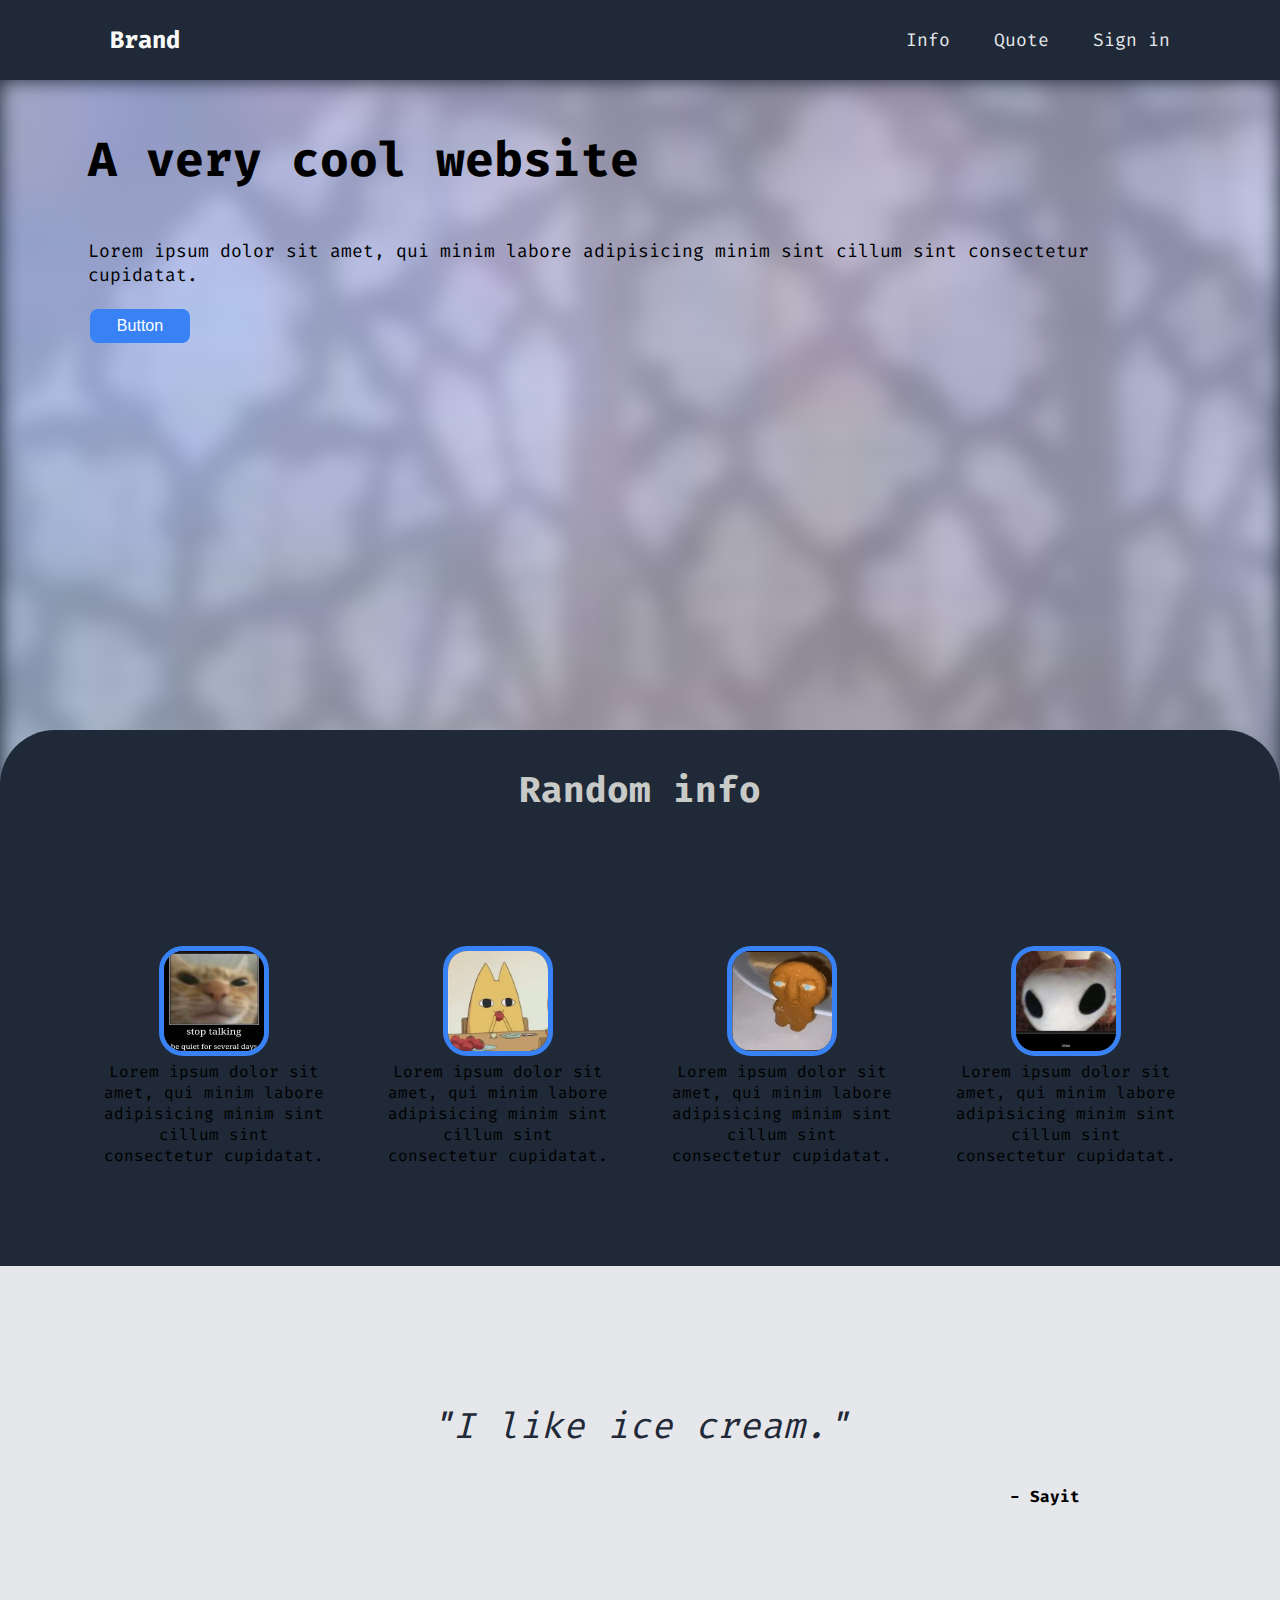
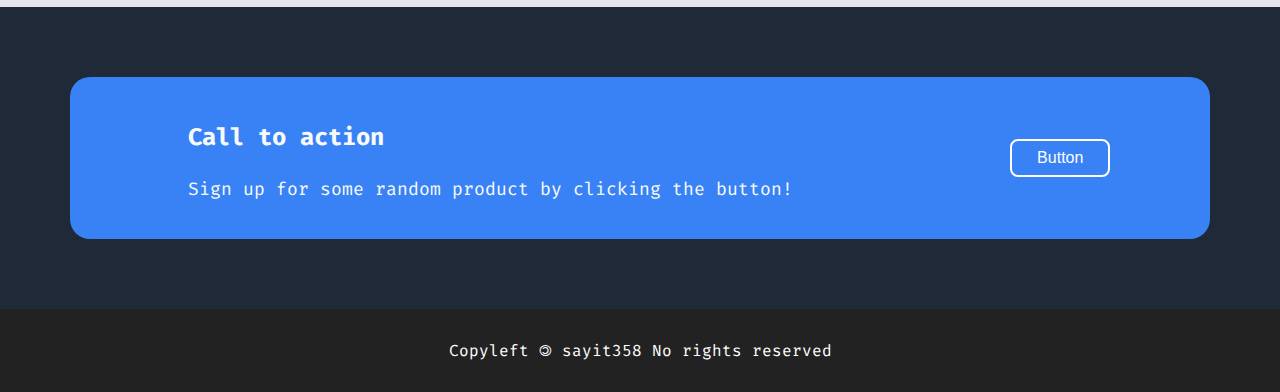
<file: landing-page/src/index.html>
<!DOCTYPE html>
<html lang="en">
  <head>
    <title></title>
    <meta charset="UTF-8" />
    <meta name="viewport" content="width=device-width, initial-scale=1" />
    <link href="css/import.css" rel="stylesheet" />
  </head>
  <body>
    <header class="navbar">
      <p class="logo"><a href="#">Brand</a></p>
      <div class="links">
        <ol style="list-style-type: none">
          <li><a href="#">Info</a></li>
          <li><a href="#">Quote</a></li>
          <li><a href="#">Sign in</a></li>
        </ol>
      </div>
    </header>
    <div class="main">
      <div class="left">
        <p class="hero-main">A very cool website</p>
        <p class="hero-second">
          Lorem ipsum dolor sit amet, qui minim labore adipisicing minim sint
          cillum sint consectetur cupidatat.
        </p>
        <a href="#"><button class="button">Button</button></a>
      </div>
    </div>

    <div class="random">
      <p class="random-info-title">Random info</p>
      <div class="random-info-container">
        <div class="info">
          <img src="./img/1.jpg" alt="pfp1" />
          <div class="text">
            Lorem ipsum dolor sit amet, qui minim labore adipisicing minim sint
            cillum sint consectetur cupidatat.
          </div>
        </div>
        <div class="info">
          <img src="./img/2.jpg" alt="pfp2" />
          <div class="text">
            Lorem ipsum dolor sit amet, qui minim labore adipisicing minim sint
            cillum sint consectetur cupidatat.
          </div>
        </div>
        <div class="info">
          <img src="./img/3.png" alt="pfp3" />
          <div class="text">
            Lorem ipsum dolor sit amet, qui minim labore adipisicing minim sint
            cillum sint consectetur cupidatat.
          </div>
        </div>
        <div class="info">
          <img src="./img/4.webp" alt="pfp4" />
          <div class="text">
            Lorem ipsum dolor sit amet, qui minim labore adipisicing minim sint
            cillum sint consectetur cupidatat.
          </div>
        </div>
      </div>
    </div>

    <div class="quote">
      <p>"I like ice cream."</p>
      <b class="quoter">- Sayit</b>
    </div>

    <div class="final">
      <div class="final-text">
        <p class="final-main">Call to action</p>
        <p class="final-second">
          Sign up for some random product by clicking the button!
        </p>
      </div>
      <a href="#"><button class="button">Button</button></a>
    </div>

    <footer>
      <p>Copyleft 🄯 sayit358 No rights reserved</p>
    </footer>
  </body>
</html>
</file>
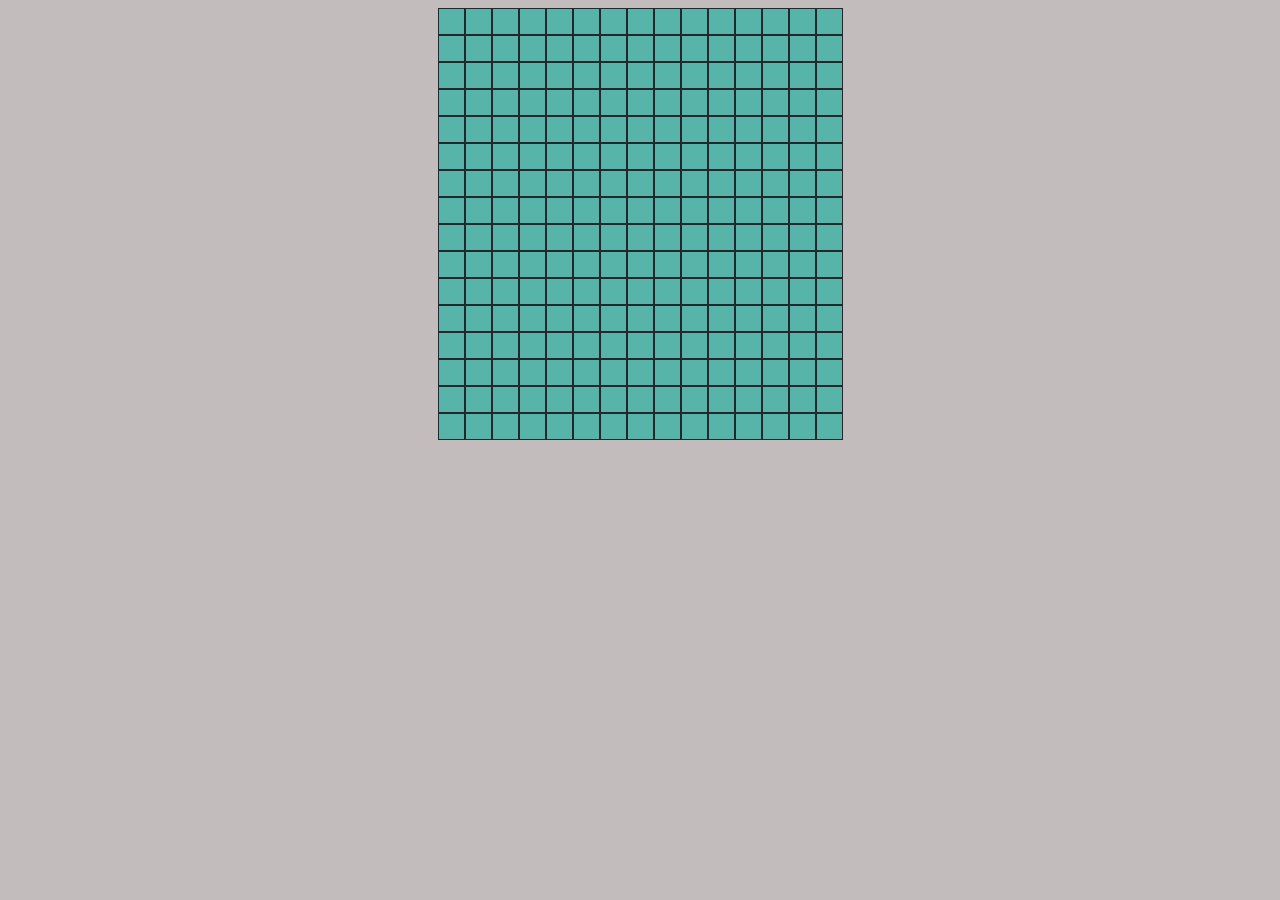
<file: stonepad/src/index.html>
<!DOCTYPE html>
<html lang="en">

<head>
    <meta charset="UTF-8">
    <meta name="viewport" content="width=device-width, initial-scale=1.0">
    <title>stonepad</title>
    <script src="index.js" defer></script>
    <link rel="stylesheet" href="style.css">
</head>

<body>

</body>

</html>
</file>
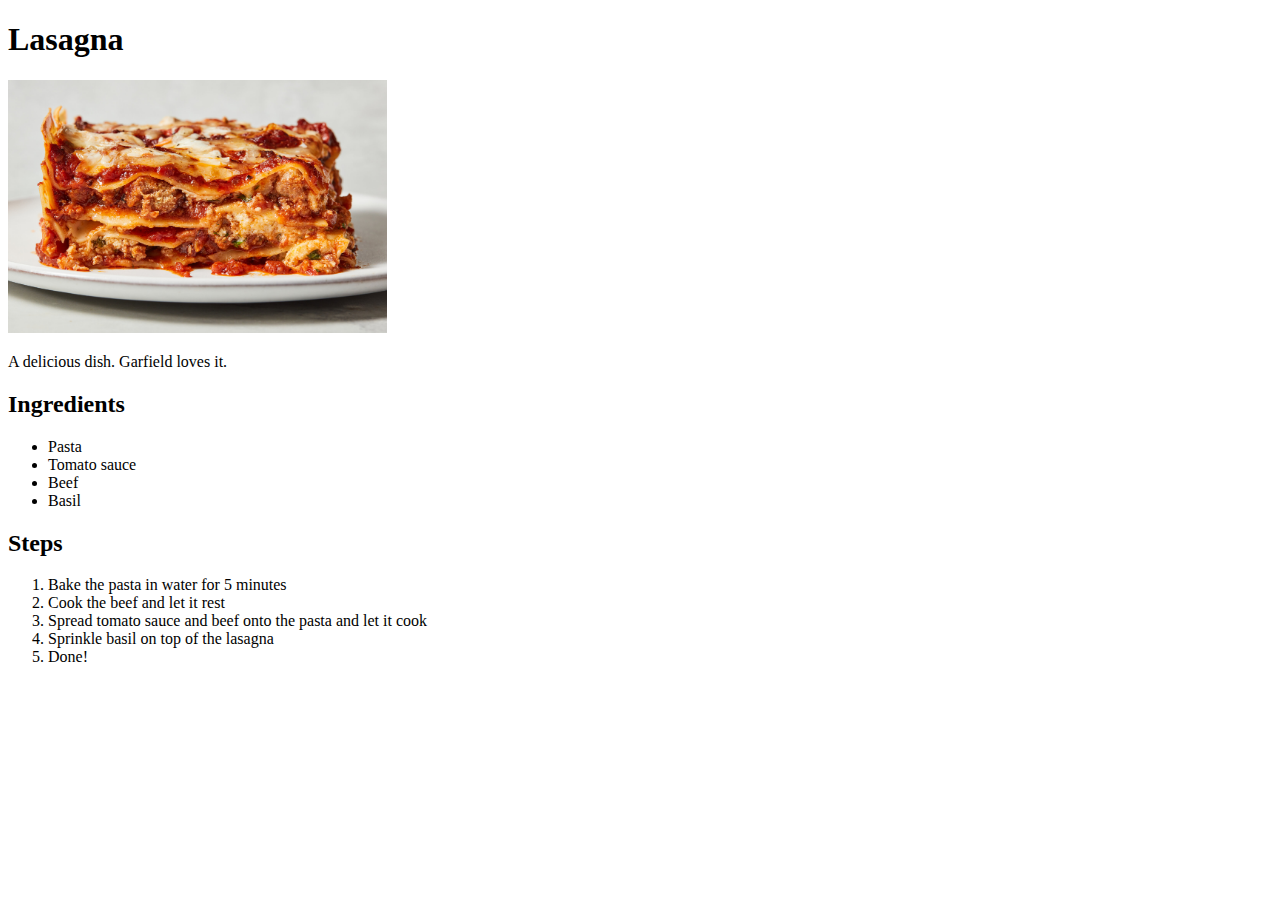
<file: odin-recipes/src/recipes/lasagna.html>
<!DOCTYPE html>
<html lang="en">
  <head>
    <meta charset="UTF-8" />
    <meta name="viewport" content="width=device-width, initial-scale=1.0" />
    <title>Lasagna</title>
  </head>
  <body>
    <h1>Lasagna</h1>
    <img
      src="..//img/lasagna.jpg"
      width="30%"
      height="30%"
      alt="A picture of lasagna"
    />

    <p>A delicious dish. Garfield loves it.</p>

    <h2>Ingredients</h2>
    <ul>
      <li>Pasta</li>
      <li>Tomato sauce</li>
      <li>Beef</li>
      <li>Basil</li>
    </ul>

    <h2>Steps</h2>
    <ol>
      <li>Bake the pasta in water for 5 minutes</li>
      <li>Cook the beef and let it rest</li>
      <li>Spread tomato sauce and beef onto the pasta and let it cook</li>
      <li>Sprinkle basil on top of the lasagna</li>
      <li>Done!</li>
    </ol>
  </body>
</html>
</file>
<file: landing-page/src/css/import.css>
@import "style.css";
@import "info.css";
@import "quote.css";
@import "final.css";
@import "footer.css";
</file>
<file: stonepad/src/style.css>
.container {
  display: flex;
  flex-wrap: wrap;
  justify-content: center;
  align-items: center;
}

.box {
  border: 1px solid rgb(35, 39, 46);
  height: 25px;
  width: 25px;
  background-color: rgb(86, 180, 168);
}

body {
  background-color: rgb(194, 188, 188);
}

.container > div:nth-child(16n + 1) {
  width: 100%;
  border: 0;
  height: 0;
}

.hover {
  background-color: black;
}
</file>
